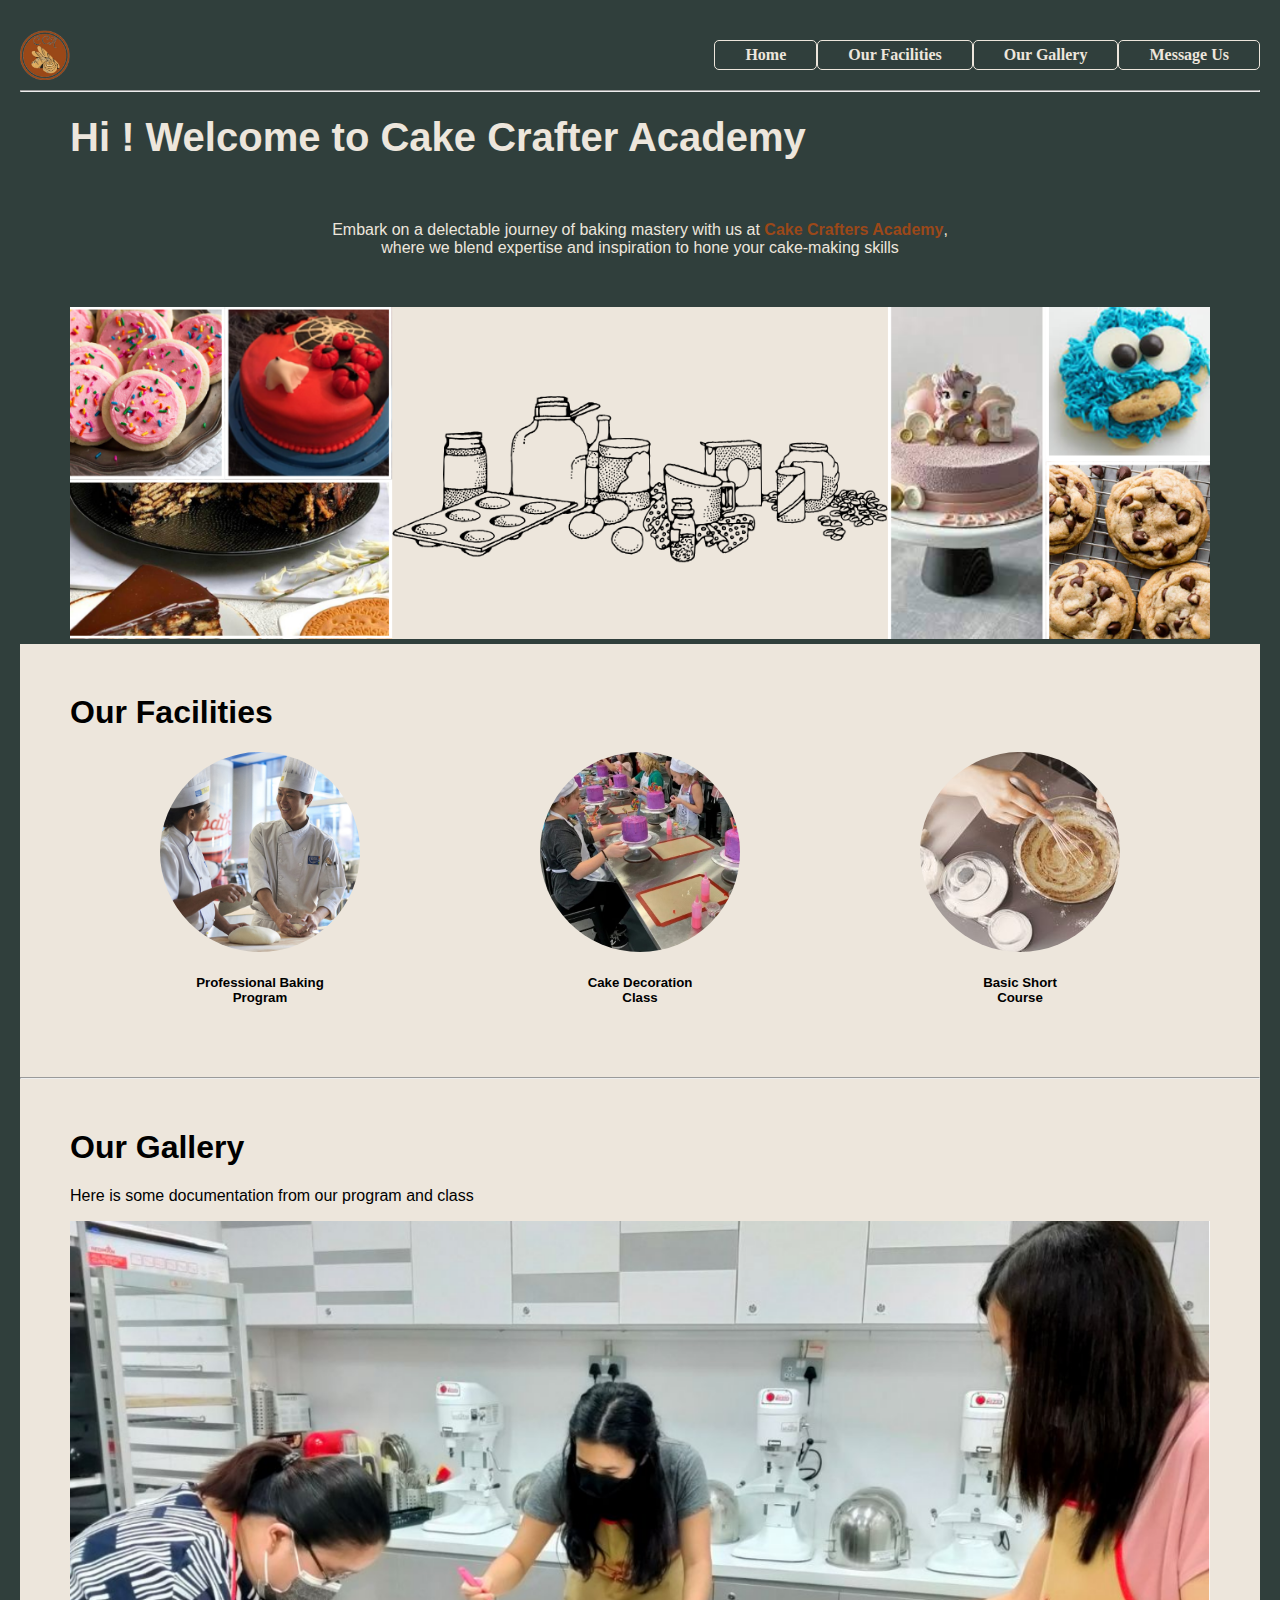
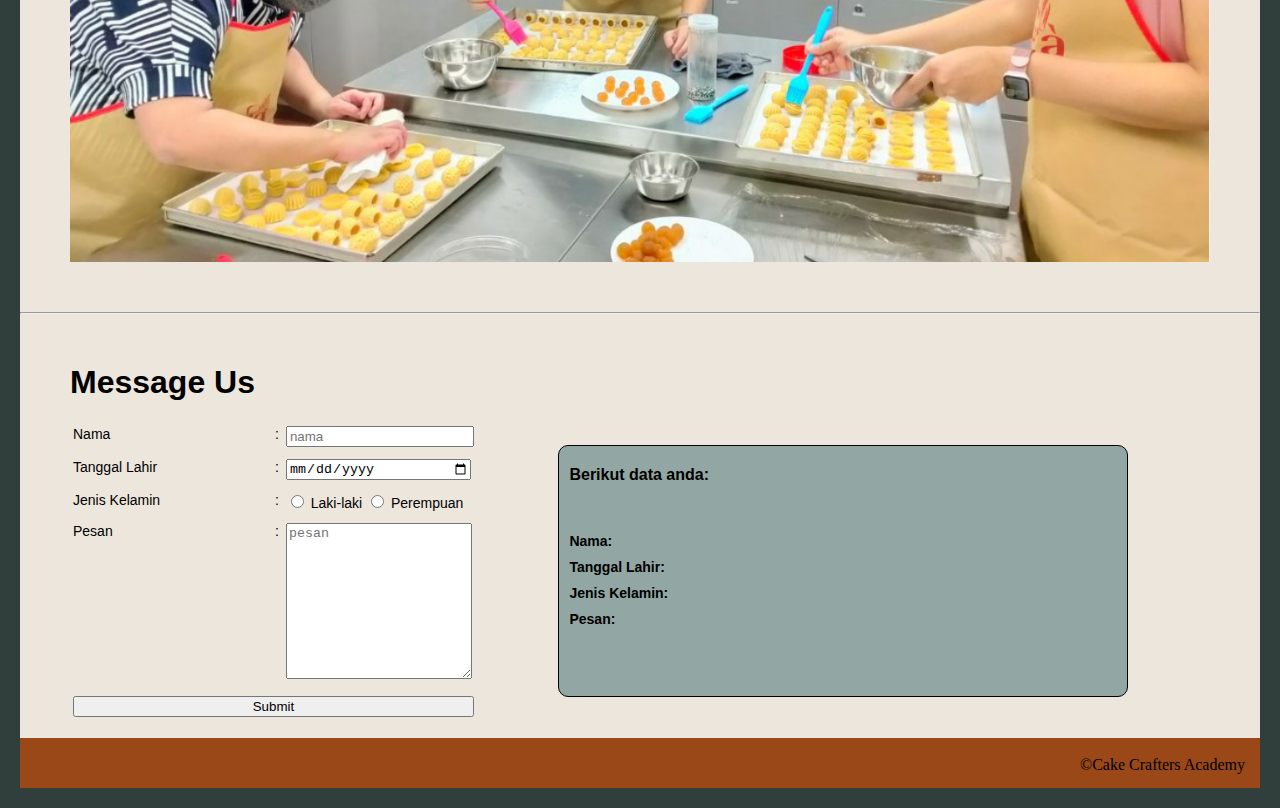
<file: index.html>
<!DOCTYPE html>
<html lang="en">

<head>
    <meta charset="UTF-8">
    <meta name="viewport" content="width=device-width, initial-scale=1.0">
    <title>Cake Crafters Academy</title>
    <link rel="stylesheet" href="css/styles.css">

</head>

<body class="allbody">
    <nav class="header-wrapper">
        <div class="logo-icon" style="background-image: url(asset/logoweb.png);"></div>

        <section class="menu">
            <a class="nav-item" href="#home">Home</a>
            <a class="nav-item" href="#facility">Our Facilities</a>
            <a class="nav-item" href="#gallery">Our Gallery</a>
            <a class="nav-item" href="#message-us">Message Us</a>
        </section>
    </nav>

    <hr style="border-width: 1px; margin: 0px">

    <section class="section-container">

        <!--Home-->
        <section class="home">
            <header>
            <br>
            <h1>Hi <span id="name">-</span>! Welcome to Cake Crafter Academy</h1>
            <script src="js/script.js"></script>
            </header>
            
            <article id="description">
                <br>
                <p>Embark on a delectable journey of baking mastery with us at <span>Cake Crafters Academy</span>,<br>
                    where we blend expertise and inspiration to hone your cake-making skills</p>

            </article>
            <div class="banner">
                <img src=".//asset/banner.png" alt="banner image" width="100%"/>
            </div>
        </section>

        <hr style="border-width: 0px; margin: 0px">

        <!--Facility-->
        <section id="facility">
            <header>
                <h1>Our Facilities</h1>
            </header>

            <article class="facility-list">
                <div style="text-align: center">
                    <div class="facility-program" style="background-image: url(asset/professional.jpg)"></div>
                <h5>Professional Baking <br>Program</h5>
                </div>

                <div style="text-align: center">
                    <div class="facility-class" style="background-image: url(asset/cakedecoration.jpg);"></div>
                <h5>Cake Decoration<br>Class</h5>
                </div>

                <div style="text-align: center">
                    <div class="facility-course" style="background-image: url(asset/basicclass.jpg);"></div>
                <h5>Basic Short<br>Course</h5>
                </div>

            </article>

        </section>

        <hr style="border-width: 1px; margin: 0px">

        <!--Gallery-->
        <section id="gallery">
            <header>
                <h1>Our Gallery</h1>
            </header>
          <div class="gallery-name">
            <p>Here is some documentation from our program and class</p>
          <div class="photo-gallery">
            <img
            class="img-slideshow"
            src="./asset/gallery1.png" width="100%"/>
            <img
            class="img-slideshow"
            src="./asset/gallery2.png" width="100%"/>
            <img
            class="img-slideshow"
            src="./asset/gallery3.png" width="100%"/>
          </div>

          <script>
            var slideIndex = 1;
            showDivs(slideIndex);

            function plusDivs(n) {
                showDivs((slideIndex += n));
            }

            function showDivs(n) {
                var i;
                var imgList = document.getElementsByClassName("img-slideshow");
                if (n > imgList.length) slideIndex = 1;
                else if (n < 1) slideIndex = imgList.length;

                for (i = 0; i < imgList.length; i++) {
                    imgList[i].style.display = "none";
                }
                imgList[slideIndex - 1].style.display = 'block';
            }
            setInterval(() => {
                plusDivs(1);
            }, 1000);
          </script>
          </div>

        </section>

        <hr style="border-width: 1px; margin: 0px">

        <!--Message us-->
        <section id="message-us">
            <header>
                <h1>Message Us</h1>
            </header>

            <section class="message-us-section">
                <!--Form-->
                <section class="form">
                    <table>
                        <form name="message-form" onsubmit="return validateForm()">
                        <tr class="table-row">
                            <td class="label">Nama</td>
                            <td>:</td>
                            <td class="input-table"><input id="text" class="input-text" placeholder="nama" name="full-name"></input></td>
                        </tr>
                        <tr class="table-row">
                            <td class="label">Tanggal Lahir</td>
                            <td>:</td>
                            <td class="input-table"><input id="tanggal lahir" type="date" class="input-text" name="birth-date"></input></td>
                        </tr>
                        <tr class="table-row">
                            <td class="label">Jenis Kelamin</td>
                            <td>:</td>
                            <td class="input-table">
                                <input type="radio" value="Laki-Laki" name="gender"></label>
                                <label for="laki-laki">Laki-laki</label>
                                <input type="radio" value="Perempuan" name="gender"></label>
                                <label for="perempuan">Perempuan</label>
                            </td>
                        </tr>
                        <tr class="table-row">
                            <td class="label">Pesan</td>
                            <td>:</td>
                            <td class="input-table">
                                <textarea class="input-text" rows="10" cols="30" name="messages" placeholder="pesan"></textarea>
                            </td>
                        </tr>
                        <tr>
                            <td colspan="3">
                                <input type="submit" value="Submit" style="min-width: 100%;">
                            </td>
                        </tr>
                        </form>
                    </table>
                </section>

                <!--Result-->
                <section class="result-container">
                    <div class="form-result">
                        <h4><b>Berikut data anda:</b></h4>
                        <br>
                        <p><b>Nama: </b><span id="sender-full-name"></span></p>
                        <p><b>Tanggal Lahir: </b><span id="sender-birth-date"></span></p>
                        <p><b>Jenis Kelamin: </b><span id="sender-gender"></span></p>
                        <p><b>Pesan: </b><span id="sender-messages"></span></p>

                    </div>
                </section>
            </section>
            <br>
        </section>

    </section>

    <hr style="border-width: 0px; margin: 0px">

    <footer class="footer">
        <br>
        <p>©Cake Crafters Academy</p>
    </footer>

</body>
</html>
</file>
<file: css/styles.css>
/*Ini css */

.allbody {
    margin: 20px;
    background-color: #303F3C;
}
nav {
    display: flex;
    justify-content: space-between;
    background-color: #303F3C;
}

/* nav > section */
.header-wrapper {
    display: flex;
    align-items: center;
    margin: auto;
    text-align: center;
}

/*LOGO*/
.logo-icon{
    height: 50px;
    width: 50px;
    background-size: cover;
    background-repeat: no-repeat;
    margin-top: 10px;
    margin-bottom: 10px;
}

/*Navigation item-menu*/
.nav-item {
    border: 1px solid #EDE6DC;
    padding-left: 30px;
    padding-right: 30px;
    padding-top: 5px;
    padding-bottom: 5px;
    border-radius: 5px;
    color: #EDE6DC;
    text-decoration: none;
    font-weight: bold;
}
.section-container {
    background-color: #EDE6DC;
}

/*home section*/
.home {
    background-size: cover;
    background-color: #303F3C;
    font-family: Arial, Helvetica, sans-serif;
    font-size: 20px;
}
.home h1{
    margin-top: 0px;
    margin-left: 50px;
    color: #EDE6DC;
}
.home span {
    color: #9B4819;
    font-weight: bold;
}
#description {
    font-size: 16px;
    text-align: center;
    margin-top: 0px;
    color: #EDE6DC;
}

/* Home-Banner */
.banner {
    margin-top: 50px;
    margin-left: 50px;
    margin-right: 50px;
}

.header-wrapper > .menu {
    display: flex;
}

/* Pengaturan tampilan device - header max width 600px */
@media only screen and (max-width: 600px){
.header-wrapper {
    flex-direction: column;
}
.menu {
    width: 100%;
    flex-direction: column;
}
.logo-icon {
    margin-bottom: 14px;
}
}

/*Facility*/
#facility {
    margin: 50px;
    font-family: Arial, Helvetica, sans-serif;
}
.facility-list{
    display: flex;
    justify-content: space-around;
    font-size: 16px;
}
.facility-program {
    width: 200px; 
    height: 200px; 
    border: 0px solid black;
    border-radius: 50%;
    background-size: cover;
    background-repeat: no-repeat;
}
.facility-class {
    width: 200px; 
    height: 200px; 
    border: 0px solid black;
    border-radius: 50%;
    background-size: cover;
    background-repeat: no-repeat;
}
.facility-course {
    width: 200px; 
    height: 200px; 
    border: 0px solid black;
    border-radius: 50%;
    background-size: cover;
    background-repeat: no-repeat;
}

/*Pengaturan tampilan facility max-width 700px*/
@media only screen and (max-width: 700px){
    .facility-list{
        flex-direction: column;
        align-items: center;
    }
    .facility-program{
        align-items: center;
    }
}

/* Gallery */
#gallery {
    margin: 50px;
    font-family: Arial, Helvetica, sans-serif;
}
.gallery-name {
    font-family: Arial, Helvetica, sans-serif;
}
.photo-gallery{
    margin: auto;
}

/* Message Us */
#message-us {
    margin-top: 50px;
    margin-left: 50px;
    margin-right: 50px;
    font-family: Arial, Helvetica, sans-serif;
}
.message-us-section{
    display: flex;
    justify-content: space-between;
    margin-bottom: 0px;
}

/* Form */
section.form table .table-row{
    display: flex;
    flex-direction: row;
    flex: 1;
    margin-bottom: 10px;
    font-size: 14px;
    font-family: Arial, Helvetica, sans-serif;
}
section.form table .table-row td.label{
    width: 200px;
}
section.form table .table-row td.input-table{
    margin-left: 5px;
}
section.form table .table-row td.input-table .input-text{
    width: 180px;
}
section.form input#btn-submit{
    width: 100%;
}

/* Result-continer */
.form-result {
    border: 1px solid black;
    height: 250px;
    border-radius: 10px;
    background-color: #92a7a3;
}
.result-container {
    width: 50%;
    margin: auto;
}
.form-result h4 {
    margin-left: 10px;
    margin-top: 20px;
}
.result-container p {
    margin-left: 10px;
    margin-top: 10px;
    margin-bottom: 10px;
    font-family: Arial, Helvetica, sans-serif;
    font-size: 14px;
}

/*Pengaturan tampilan form max-width 500px*/
@media only screen and (max-width: 500px){
    .form .table-row{
        width: 300px;
        font-size: 80%;
    }
    section.form table .table-row td.label{
        width: 90px;
    }
    .input-text{
        font-size: 100%;
    }
    .label {
        font-size: 100%;
    }
    .input-table {
        font-size: 100%;
    }
}

/*Pengaturan tampilan form max-wisth 395px*/
@media only screen and (max-width: 395px){
    .form .table-row{
        width: 250px;
        font-size: 80%;
    }
    section.form table .table-row td.label{
        width: 50px;
    }
    .input-text{
        font-size: 80%;
    }
    .label {
        font-size: 80%;
    }
    .input-table {
        font-size: 80%;
    }
}


/* Pengaturan tampilan result-container max-width: 800px */
@media only screen and (max-width: 800px){
    .message-us-section {
        flex-direction: column;
        font-size: 80%;
    }
    .result-container {
        margin: auto;
        margin-top: 14px;
        margin-right: 20px;
        margin-left: 20px;
        width: 350px;
        font-size: 100%;
    }
    .form-result p {
        font-size: 100%;
    }
}

/* Pengaturan tampilan result-container max-width 500px */
@media only screen and (max-width: 500px){
    .message-us-section {
        flex-direction: column;
        font-size: 80%;
    }
    .result-container {
        margin: auto;
        margin-top: 14px;
        margin-right: 5px;
        margin-left: 5px;
        width: 300px;
        font-size: 100%;
    }
    .form-result p {
        font-size: 100%;
    }
}

/* Pengaturan tampilan result-container max-width 395px */
@media only screen and (max-width: 395px){
    .message-us-section {
        flex-direction: column;
    }
    .result-container {
        margin: auto;
        margin-top: 14px;
        margin-right: 5px;
        margin-left: 5px;
        width: 250px;
    }
}

/* footer */
.footer {
    height: 50px;
    background-color: #9B4819;
    margin: 0px;
}

.footer p{
    font-size: 16px;
    margin-top: 0px;
    text-align: right;
    margin-right: 15px;
}
</file>
